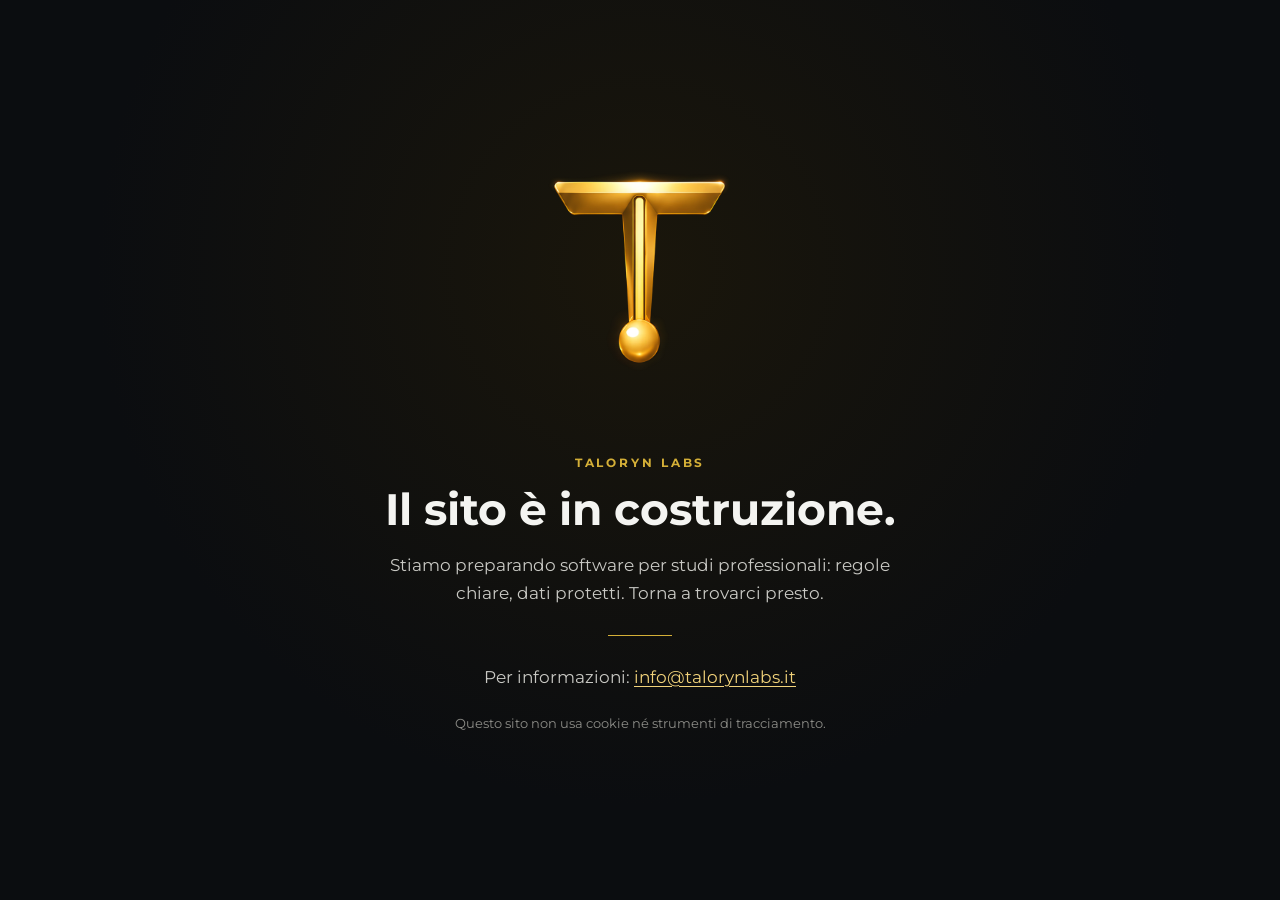
<file: index.html>
<!doctype html>
<html lang="it">
<head>
<meta charset="utf-8">
<meta name="viewport" content="width=device-width, initial-scale=1">
<meta name="robots" content="noindex, nofollow">
<title>Taloryn Labs — sito in costruzione</title>
<meta name="description" content="Il sito di Taloryn Labs è in costruzione.">
<link rel="icon" href="/favicon.ico" sizes="any">
<link rel="icon" href="/img/icona-32.png" type="image/png" sizes="32x32">
<link rel="apple-touch-icon" href="/apple-touch-icon.png">
<style>
@font-face{font-family:"Montserrat";font-weight:400;font-display:swap;src:url("/font/montserrat-latin-400-normal.woff2") format("woff2")}
@font-face{font-family:"Montserrat";font-weight:700;font-display:swap;src:url("/font/montserrat-latin-700-normal.woff2") format("woff2")}
:root{--nero:#0B0D10;--oro:#D4AF37;--oro-chiaro:#F2D37A;--testo:#F4F4F1;--testo-2:#C9C9C4;color-scheme:dark}
*{box-sizing:border-box;margin:0}
html,body{height:100%}
body{background:radial-gradient(ellipse at 50% 30%,#1a160b 0%,var(--nero) 60%);color:var(--testo);font-family:Montserrat,system-ui,sans-serif;display:flex;align-items:center;justify-content:center;padding:32px 16px;text-align:center;line-height:1.6}
main{max-width:560px}
img{width:min(220px,55vw);height:auto;display:block;margin:0 auto 28px}
.occhiello{color:var(--oro);font-size:12px;font-weight:700;letter-spacing:.24em;text-transform:uppercase}
h1{font-size:clamp(28px,6vw,44px);line-height:1.15;margin:12px 0 18px}
p{color:var(--testo-2);font-size:17px}
a{color:var(--oro-chiaro);text-underline-offset:3px}
.riga{width:64px;height:1px;background:var(--oro);margin:28px auto}
small{display:block;color:#8d8d88;font-size:13px}
</style>
</head>
<body>
<main>
  <img src="/img/marchio-600.webp" width="600" height="705" alt="Taloryn Labs">
  <div class="occhiello">Taloryn Labs</div>
  <h1>Il sito è in costruzione.</h1>
  <p>Stiamo preparando software per studi professionali: regole chiare, dati protetti. Torna a trovarci presto.</p>
  <div class="riga"></div>
  <p>Per informazioni: <a href="mailto:info@talorynlabs.it">info@talorynlabs.it</a></p>
  <small style="margin-top:22px">Questo sito non usa cookie né strumenti di tracciamento.</small>
</main>
</body>
</html>
</file>
